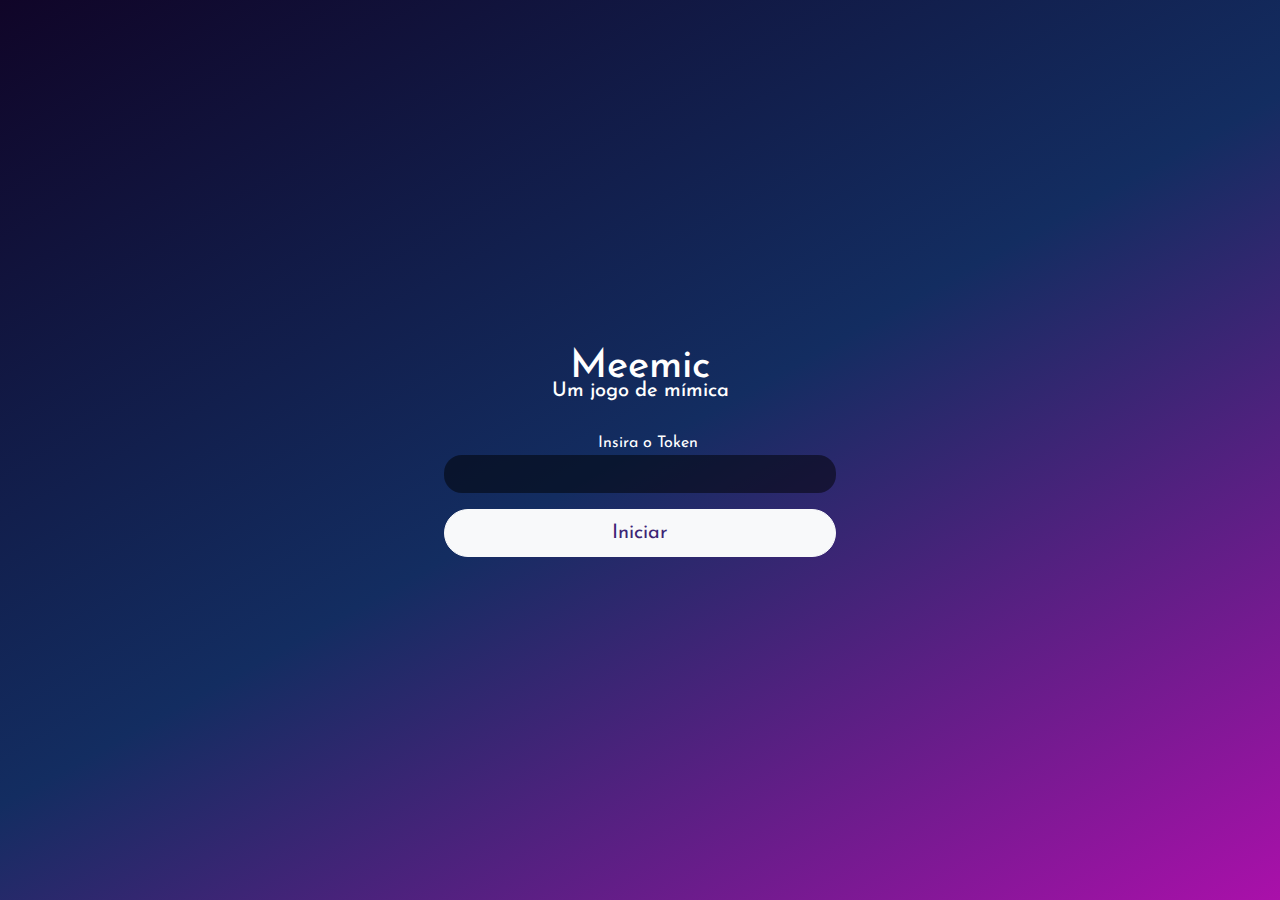
<file: browser/index.html>
<!DOCTYPE html>
<html lang="pt-BR">
  <head>
    <meta charset="UTF-8" />
    <title>Meemic</title>
    <meta
      name="viewport"
      content="width=device-width, initial-scale=1, shrink-to-fit=no"
    />
    <meta http-equiv="content-type" content="text/html;charset=utf-8" />
    <link
      rel="icon shortcut"
      type="image/x-icon"
      href="assets/imagens/favicon.png"
    />
    <link
      rel="stylesheet"
      href="assets/lib/bootstrap/css/bootstrap-reboot.min.css"
    />
    <link rel="stylesheet" href="assets/lib/bootstrap/css/bootstrap.min.css" />

    <link rel="preconnect" href="https://fonts.googleapis.com" />
    <link rel="preconnect" href="https://fonts.gstatic.com" crossorigin />
    <link
      href="https://fonts.googleapis.com/css2?family=Josefin+Sans:ital,wght@0,100;0,200;0,300;0,400;0,500;0,600;0,700;1,100;1,200;1,300;1,400;1,500;1,600;1,700&family=Lato:ital,wght@0,100;0,300;0,400;0,700;0,900;1,100;1,300;1,400;1,700;1,900&display=swap"
      rel="stylesheet"
    />

    <link rel="stylesheet" href="assets/lib/fontawesome/css/all.css" />
    <link rel="stylesheet" href="assets/css/style.css?v=5" />
   
  </head>

  <body>
    
    <div id="app">
      
      <section
        id="home"
        class="text-center w-100 d-flex align-items-center displayedsection"
      >
      
        <form id="tokenForm" class="w-100">
          <h1 id="logo">Meemic</h1>
          <h5 id="subtitle">Um jogo de mímica</h5>
          <div class="menuhome d-inline-block px-1">
            <div class="pl-3">Insira o Token</div>
                  <input id="token"
                    value="" maxlength="6" required
                    class="mb-3 text-center form-control name token unchanged"
                  />
            <button id="startBtn"
              title="Iniciar"
              class="btn btn-goto btn-light w-100 btn-block btn-start btn-lg"
              data-goto="configs"
            >
              Iniciar
            </button>

            
            </div>
          </div>
        </form>
         


          <div
          class="modal fade"
          id="tokenModal"
          tabindex="-1"
          aria-labelledby="tokenModal"
          aria-hidden="true"
        >
          <div
            class="modal-dialog text-center modal-dialog-centered modal-dialog-scrollable modal-xl"
          >
            <div class="modal-content">
              
              <div class="modal-body">
                <h5 class="text-center">Token não encontrado</h5>
                Verifique e tente novamente
                <button
                type="button"
                class="btn btn-light mt-3 w-100 btn-block btn-start"
                data-dismiss="modal"
              >
                Ok
              </button>
              
              </div>
            </div>
          </div>
        </div>

    <script src="assets/lib/jquery-3.6.0.min.js"></script>
    <script src="assets/lib/bootstrap/js/bootstrap.bundle.min.js"></script>

    <script src="assets/js/scripts.js"></script>

  </body>
</html>
</file>
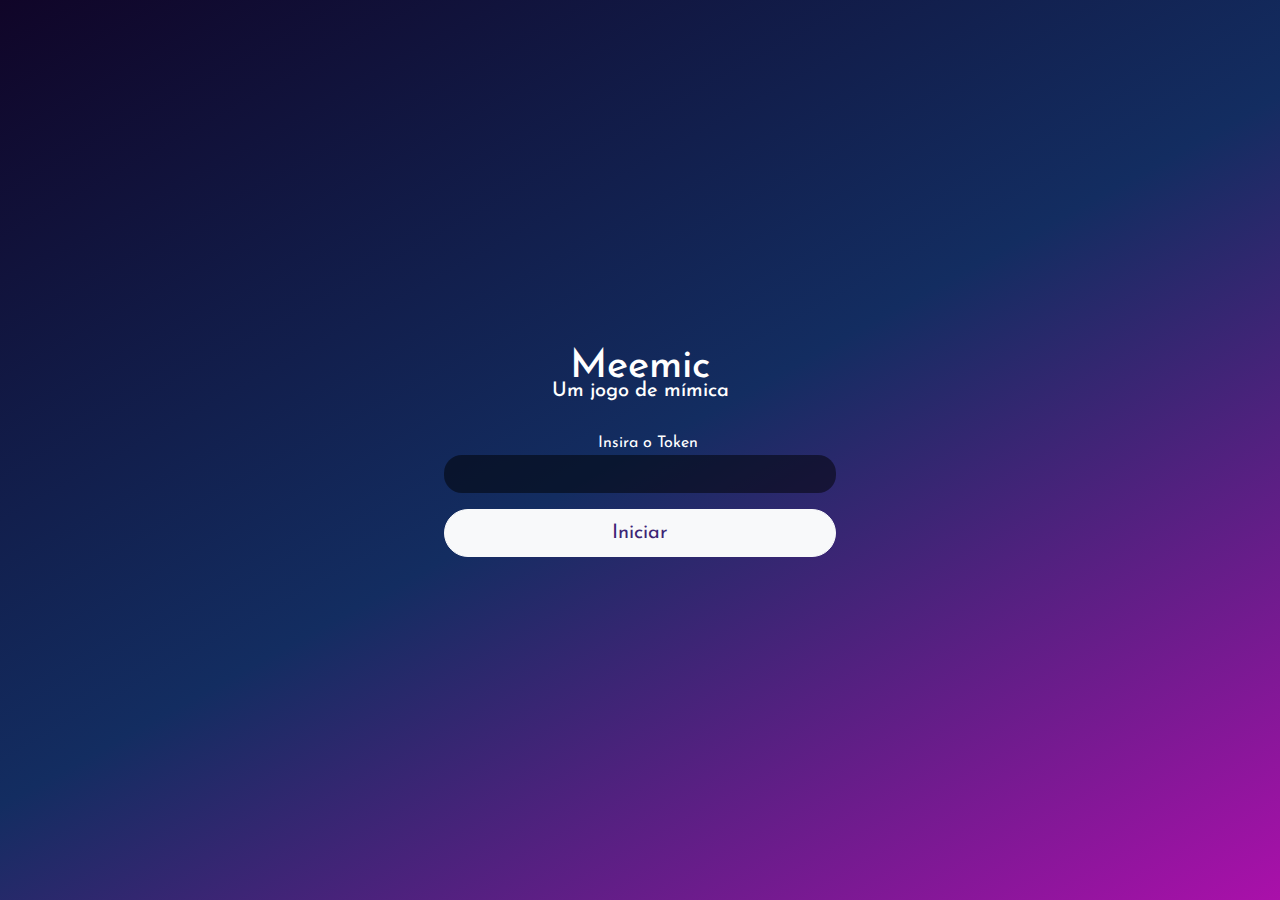
<file: browser/card.html>
<!DOCTYPE html>
<html lang="pt-BR">
  <head>
    <meta charset="UTF-8" />
    <title>Meemic</title>
    <meta
      name="viewport"
      content="width=device-width, initial-scale=1, shrink-to-fit=no"
    />
    <meta http-equiv="content-type" content="text/html;charset=utf-8" />
    <link
      rel="icon shortcut"
      type="image/x-icon"
      href="assets/imagens/favicon.png"
    />
    <link
      rel="stylesheet"
      href="assets/lib/bootstrap/css/bootstrap-reboot.min.css"
    />
    <link rel="stylesheet" href="assets/lib/bootstrap/css/bootstrap.min.css" />

    <link rel="preconnect" href="https://fonts.googleapis.com" />
    <link rel="preconnect" href="https://fonts.gstatic.com" crossorigin />
    <link
      href="https://fonts.googleapis.com/css2?family=Josefin+Sans:ital,wght@0,100;0,200;0,300;0,400;0,500;0,600;0,700;1,100;1,200;1,300;1,400;1,500;1,600;1,700&family=Lato:ital,wght@0,100;0,300;0,400;0,700;0,900;1,100;1,300;1,400;1,700;1,900&display=swap"
      rel="stylesheet"
    />

    <link rel="stylesheet" href="assets/lib/fontawesome/css/all.css" />
    <link rel="stylesheet" href="assets/css/style.css?v=7" />
   
  </head>

  <body class="cardBody">
    
    <div id="app">
        <section
        id="home"
        class="text-center w-100 d-flex align-items-center displayedsection"
      >
    
        <div class="w-100 h-100">
          <h2 id="tokentxt">Token: <span></span></h2>
          <div id="closeBtn" data-toggle="modal"
          data-target="#exitModal"><svg xmlns="http://www.w3.org/2000/svg" xmlns:xlink="http://www.w3.org/1999/xlink" version="1.1" x="0px" y="0px" viewBox="0 0 32 40" style="fill: #fff;" xml:space="preserve"><path d="M5,16c0,0.55,0.45,1,1,1h11.59l-1.29,1.29c-0.39,0.39-0.39,1.02,0,1.41C16.49,19.9,16.74,20,17,20s0.51-0.1,0.71-0.29l3-3  c0.39-0.39,0.39-1.02,0-1.41l-3-3c-0.39-0.39-1.02-0.39-1.41,0s-0.39,1.02,0,1.41L17.59,15H6C5.45,15,5,15.45,5,16z"></path><path d="M27,5c0-1.65-1.35-3-3-3H12c-1.65,0-3,1.35-3,3v7c0,0.55,0.45,1,1,1s1-0.45,1-1V5c0-0.55,0.45-1,1-1h12c0.55,0,1,0.45,1,1  v22c0,0.55-0.45,1-1,1H12c-0.55,0-1-0.45-1-1v-7c0-0.55-0.45-1-1-1s-1,0.45-1,1v7c0,1.65,1.35,3,3,3h12c1.65,0,3-1.35,3-3V5z"></path></svg>
     
          </div>

         
          <div id="card" class="align-items-center flipped">
            <div class="cardBack">
              <h1>Meemic<br><i class="fas fa-sync fa-spin" style="font-size: 100px;"></i><br><small>Vire a carta</small></h1>
            </div>
            <div class="cardFront">
                <h1 class="word"><small>Quando a carta for selecionada, ela aparecerá aqui!</small></h1>
            </div>
          </div>
          </div>
        </div>
          
        <div
        class="modal fade"
        id="exitModal"
        tabindex="-1"
        aria-labelledby="exitModal"
        aria-hidden="true"
      >
        <div
          class="modal-dialog text-center modal-dialog-centered modal-dialog-scrollable modal-xl"
        >
          <div class="modal-content">
            
            <div class="modal-body">
              <h5 class="text-center">Tem certeza que quer sair?</h5>
              <div class="row">
              <div class="col-6">
              <button
              type="button"
              class="btn btn-light mt-3 w-100 btn-block btn-start"
              id="exitBtn"
            >
              Sim
            </button>
            </div>
            <div class="col-6">

              <button
              type="button"
              class="btn btn-light mt-3 w-100 btn-block btn-border-start"
              data-dismiss="modal"
            >
              Não
            </button>
            </div>
            </div>
            
            </div>
          </div>
        </div>
      </div>

    <script src="assets/lib/jquery-3.6.0.min.js"></script>
    <script src="assets/lib/bootstrap/js/bootstrap.bundle.min.js"></script>

    <script src="assets/js/card.js?v=1"></script>
    
  </body>
</html>
</file>
<file: browser/assets/css/style.css>
.turn

{
	width: 80%;
}

body,
html {

    height: 100%;
    color: #fff;
	 padding: 0 !important;
    margin: 0 !important;
	background: rgb(16, 5, 40, 1);
	font-family: 'Josefin Sans', sans-serif;
    
}
body
{
	background: linear-gradient(331deg, rgba(170, 16, 170, 1) 0%, rgba(19, 45, 97, 1) 50%, rgba(16, 5, 40, 1) 100%);
}
.cardBody
{
	background: linear-gradient(331deg, #450645 0%, #071227 50%, #060210 100%);
}
.modal-content, .boxcontencolor
{
	background: rgba(6,8,24,.9) !important;
	
}

.form-control
{
	background: rgba(0,0,0,.5) !important;
	color: #fff !important;
	border: none !important;
}

.btn-selector
{
	background: rgba(0,0,0,.5) !important;
	cursor: pointer !important;
	border-radius: 23px;
	padding: 2px;

}
.btn-selector .btn
{
	border-radius: 15px;
}
.btn-selector:hover
{
	background: rgba(255,255,255,.5) !important;
}
.btn-selector.selected,
.btn-selector.selected:hover
{
	background: rgba(255,255,255,1) !important;
}
.btn-selector.disabled, .btn-selector.disabled:hover
{
	background: rgba(0,0,0,.5) !important;
	cursor: not-allowed !important;
	opacity: .3;
}
.boxcontencolor
{
	border-radius: 4px;
}
.close {
    color: #fff !important;
    text-shadow: none !important;
}

#app,
.displayedsection
{
	 height: 100%;
}
.cursorpointer
{
	cursor: pointer;
}
.hidedsection
{
	display: none !important;
}
.token
{
	text-transform: uppercase;
}
#logo {
  color: #FFF;
}

#subtitle
{
	position: relative;
	top: -20px;
 }
 
 .btn-start
 {
	 padding-left: 40px;
	 padding-right: 40px;
	 color: #3d2575 !important;
	 border-radius: 24px;
 }
 .menuhome
 {
	 width: 400px;
	 max-width: 100%;
 }
 
  .btn-border-start
 {
	 
	 background: transparent !important;
	 color: #fff !important;
	 
 }
.btn, .form-control
{
	border-radius: 18px;
}
 .btn-lg, .form-control-lg

 {
	border-radius: 24px;
 }
 .btn-border-start:hover
 {
	  background: #fff !important;
	  color: #3d2575 !important;
 }
 
.text-opacity
{
	color:rgba(0,0,0,.7) !important; font-weight: 700;
}

#closeBtn
{
	position: fixed;
	right: 15px;
	top: 15px;
}
#tokentxt
{
	position: fixed;
	left: 15px;
	bottom: 5px;
	right: 15px;
	text-align: center;
}
#closeBtn svg
{
	width: 40px;
}
#card
{
	
	width: calc(100% - 30px);
	height: calc(100% - 140px);
	border-radius: 30px;
	position: absolute;
	top: 70px;
	right: 15px;
}

.cardBack, .cardFront
{
	display: flex;
    justify-content: center;
    align-items: center;
	border-radius: 30px;
	width: 100%;
	height: 100%;
	position: absolute;
	backface-visibility: hidden;
	transition: transform 0.8s;
}
.cardFront
{
	background: #fff;
	color: rgb(113, 17, 113);
}
.cardBack
{
	
	background: linear-gradient(331deg, rgba(170, 16, 170, 1) 0%, rgba(19, 45, 97, 1) 50%, rgba(16, 5, 40, 1) 100%);
}
.flipped .cardBack, .cardFront
{
	transform: rotateY(180deg);
}
.flipped .cardFront
{
	transform: rotateY(0);
}
</file>
